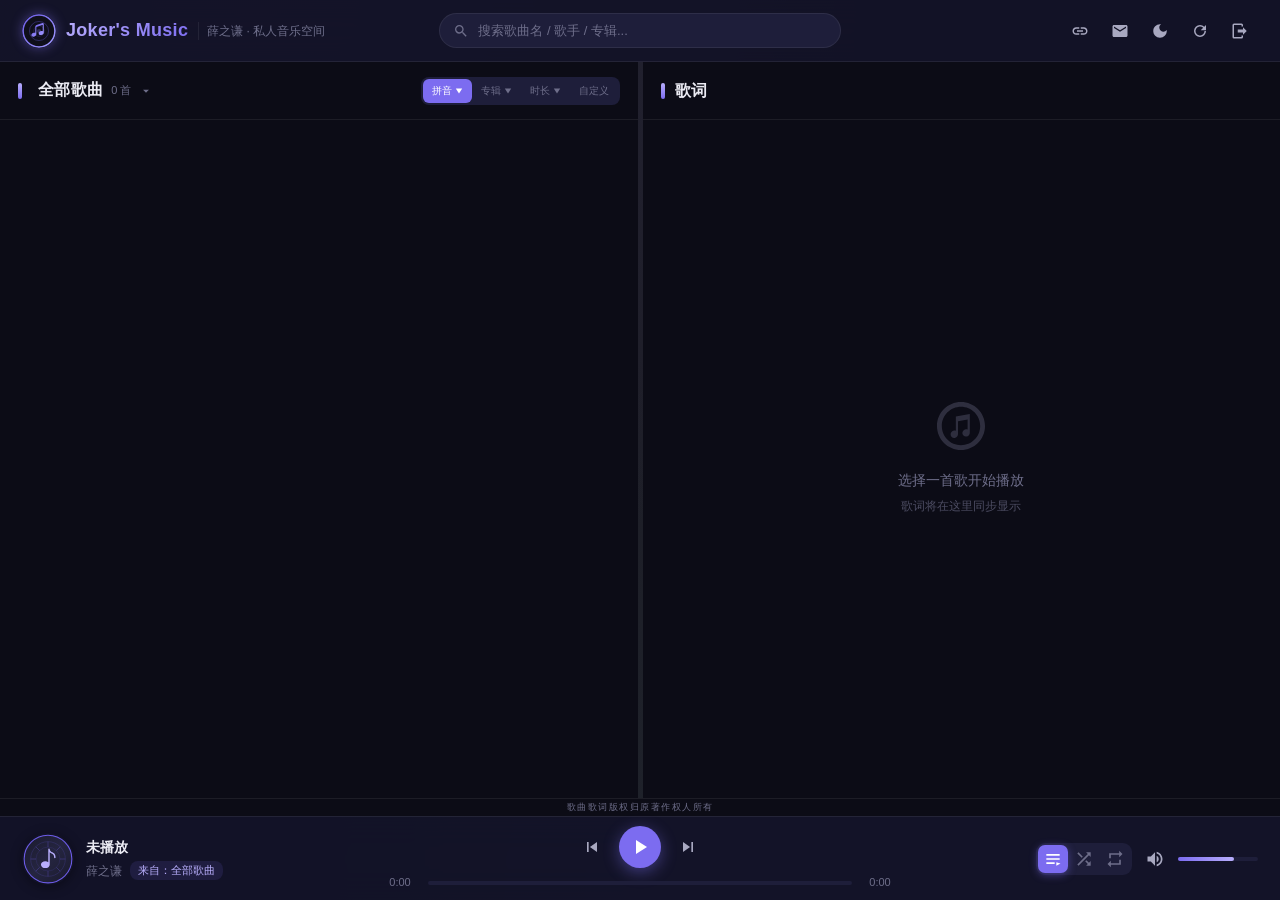
<file: legacy/local-service/static/index.html>
<!DOCTYPE html>
<html lang="zh-CN">

    <head>
        <meta charset="UTF-8">
        <meta name="viewport" content="width=device-width, initial-scale=1.0, maximum-scale=1.0, user-scalable=no, interactive-widget=resizes-visual">
        <title>Joker's Music · 薛之谦私人音乐空间</title>
        <link rel="icon" type="image/svg+xml" href="[data-uri]">
        <link rel="stylesheet" href="/static/css/style.css">
        <!-- PWA -->
        <link rel="manifest" href="/static/manifest.json">
        <meta name="apple-mobile-web-app-capable" content="yes">
        <meta name="apple-mobile-web-app-status-bar-style" content="black-translucent">
        <meta name="apple-mobile-web-app-title" content="Joker Music">
        <meta name="theme-color" content="#7c6cf0">
        <link rel="apple-touch-icon" href="/static/img/icon-192.png">
    </head>

    <body>

        <!-- ========== 顶部栏 ========== -->
        <header class="app-header">
            <div class="header-left">
                <img class="header-logo" src="[data-uri]" alt="logo">
                <h1 class="app-title">Joker's Music</h1>
                <span class="app-subtitle">薛之谦 · 私人音乐空间</span>
            </div>
            <div class="header-center">
                <div class="search-box">
                    <svg class="search-icon" viewBox="0 0 24 24" width="16" height="16">
                        <path fill="currentColor" d="M15.5 14h-.79l-.28-.27A6.471 6.471 0 0016 9.5 6.5 6.5 0 109.5 16c1.61 0 3.09-.59 4.23-1.57l.27.28v.79l5 4.99L20.49 19l-4.99-5zm-6 0C7.01 14 5 11.99 5 9.5S7.01 5 9.5 5 14 7.01 14 9.5 11.99 14 9.5 14z" />
                    </svg>
                    <input type="text" id="searchInput" placeholder="搜索歌曲名 / 歌手 / 专辑...">
                </div>
            </div>
            <div class="header-right">
                <a class="icon-btn" id="homepage" href="https://wangnan.net" target="_blank" rel="noopener" data-tooltip="个人主页">
                    <svg viewBox="0 0 24 24" width="18" height="18">
                        <path fill="currentColor" d="M3.9 12c0-1.71 1.39-3.1 3.1-3.1h4V7H7c-2.76 0-5 2.24-5 5s2.24 5 5 5h4v-1.9H7c-1.71 0-3.1-1.39-3.1-3.1zM8 13h8v-2H8v2zm9-6h-4v1.9h4c1.71 0 3.1 1.39 3.1 3.1s-1.39 3.1-3.1 3.1h-4V17h4c2.76 0 5-2.24 5-5s-2.24-5-5-5z" />
                    </svg>
                </a>
                <a class="icon-btn" id="email" href="mailto:me@wangnan.net" data-tooltip="邮箱">
                    <svg viewBox="0 0 24 24" width="18" height="18">
                        <path fill="currentColor" d="M20 4H4c-1.1 0-1.99.9-1.99 2L2 18c0 1.1.9 2 2 2h16c1.1 0 2-.9 2-2V6c0-1.1-.9-2-2-2zm0 4l-8 5-8-5V6l8 5 8-5v2z" />
                    </svg>
                </a>
                <button class="icon-btn" id="themeToggle" data-tooltip="切换明暗模式">
                    <svg id="themeIconDark" viewBox="0 0 24 24" width="18" height="18">
                        <path fill="currentColor" d="M12 3c-4.97 0-9 4.03-9 9s4.03 9 9 9 9-4.03 9-9c0-.46-.04-.92-.1-1.36a5.389 5.389 0 01-4.4 2.26 5.403 5.403 0 01-3.14-9.8c-.44-.06-.9-.1-1.36-.1z" />
                    </svg>
                    <svg id="themeIconLight" viewBox="0 0 24 24" width="18" height="18" style="display:none">
                        <path fill="currentColor" d="M12 7c-2.76 0-5 2.24-5 5s2.24 5 5 5 5-2.24 5-5-2.24-5-5-5zM2 13h2c.55 0 1-.45 1-1s-.45-1-1-1H2c-.55 0-1 .45-1 1s.45 1 1 1zm18 0h2c.55 0 1-.45 1-1s-.45-1-1-1h-2c-.55 0-1 .45-1 1s.45 1 1 1zM11 2v2c0 .55.45 1 1 1s1-.45 1-1V2c0-.55-.45-1-1-1s-1 .45-1 1zm0 18v2c0 .55.45 1 1 1s1-.45 1-1v-2c0-.55-.45-1-1-1s-1 .45-1 1zM5.99 4.58a.996.996 0 00-1.41 0 .996.996 0 000 1.41l1.06 1.06c.39.39 1.03.39 1.41 0s.39-1.03 0-1.41L5.99 4.58zm12.37 12.37a.996.996 0 00-1.41 0 .996.996 0 000 1.41l1.06 1.06c.39.39 1.03.39 1.41 0a.996.996 0 000-1.41l-1.06-1.06zm1.06-10.96a.996.996 0 000-1.41.996.996 0 00-1.41 0l-1.06 1.06c-.39.39-.39 1.03 0 1.41s1.03.39 1.41 0l1.06-1.06zM7.05 18.36a.996.996 0 000-1.41.996.996 0 00-1.41 0l-1.06 1.06c-.39.39-.39 1.03 0 1.41s1.03.39 1.41 0l1.06-1.06z" />
                    </svg>
                </button>
                <button class="icon-btn" id="reloadBtn" data-tooltip="强制刷新">
                    <svg viewBox="0 0 24 24" width="18" height="18">
                        <path fill="currentColor" d="M17.65 6.35A7.958 7.958 0 0012 4a8 8 0 108 8h-2a6 6 0 11-1.76-4.24L13 11h7V4l-2.35 2.35z" />
                    </svg>
                </button>
                <a href="/logout" class="icon-btn logout-btn" data-tooltip="退出登录">
                    <svg viewBox="0 0 24 24" width="18" height="18">
                        <path fill="currentColor" d="M16 17v-3H9v-4h7V7l5 5-5 5zM14 2H4a2 2 0 00-2 2v16a2 2 0 002 2h10a2 2 0 002-2v-2h-2v2H4V4h10v2h2V4a2 2 0 00-2-2z" />
                    </svg>
                </a>
            </div>
        </header>

        <!-- ========== 主体 ========== -->
        <main class="app-main">
            <div class="main-content">
                <!-- 左侧：歌单 + 歌曲列表 -->
                <section class="panel song-panel" id="songPanel">
                    <div class="panel-header">
                        <div class="panel-title-wrap">
                            <span class="panel-decor"></span>
                            <button class="selector-btn" id="selectorBtn" data-tooltip="切换歌单">
                                <span class="selector-name" id="selectorName">全部歌曲</span>
                                <span class="selector-count" id="selectorCount">0 首</span>
                                <svg class="selector-arrow" viewBox="0 0 24 24" width="14" height="14">
                                    <path fill="currentColor" d="M7 10l5 5 5-5z" />
                                </svg>
                            </button>
                        </div>
                        <div class="sort-group">
                            <button class="sort-btn active" data-field="pinyin" data-tooltip="按拼音排序">
                                <span class="sort-label">拼音</span>
                                <svg class="sort-arrow" viewBox="0 0 10 10" width="8" height="8">
                                    <path d="M5 8 L1 2 L9 2 Z" fill="currentColor" />
                                </svg>
                            </button>
                            <button class="sort-btn" data-field="album" data-tooltip="按专辑拼音排序">
                                <span class="sort-label">专辑</span>
                                <svg class="sort-arrow" viewBox="0 0 10 10" width="8" height="8">
                                    <path d="M5 8 L1 2 L9 2 Z" fill="currentColor" />
                                </svg>
                            </button>
                            <button class="sort-btn" data-field="duration" data-tooltip="按时长排序">
                                <span class="sort-label">时长</span>
                                <svg class="sort-arrow" viewBox="0 0 10 10" width="8" height="8">
                                    <path d="M5 8 L1 2 L9 2 Z" fill="currentColor" />
                                </svg>
                            </button>
                            <button class="sort-btn" data-field="custom" data-tooltip="自定义排序（拖拽歌曲调整顺序，自定义歌单可用）">
                                <span class="sort-label">自定义</span>
                                <svg class="sort-arrow" viewBox="0 0 10 10" width="8" height="8" style="display:none">
                                    <path d="M5 8 L1 2 L9 2 Z" fill="currentColor" />
                                </svg>
                            </button>
                        </div>
                    </div>

                    <!-- 下拉菜单（绝对定位在 header 下方） -->
                    <div class="selector-dropdown" id="selectorDropdown" style="display:none">
                        <div class="dropdown-item active" data-playlist="all">
                            <span class="di-indicator">
                                <svg xmlns="http://www.w3.org/2000/svg" viewBox="0 0 48 48" width="12" height="12">
                                    <path fill="currentColor" d="M 26 2.0039062 C 24.896 2.0039062 24 2.6769063 24 3.5039062 L 24 30.369141 C 24 31.083141 23.714953 31.731078 23.251953 32.205078 C 23.773953 32.318078 24.272328 32.481453 24.736328 32.689453 C 24.988328 32.802453 25.100281 33.097609 24.988281 33.349609 C 24.875281 33.601609 24.580125 33.713563 24.328125 33.601562 C 23.500125 33.229563 22.424141 33.016953 21.369141 33.001953 C 20.925141 33.001953 20.468 33.037375 20 33.109375 C 16.136 33.705375 13 36.605078 13 39.580078 C 13 42.555078 16.136953 44.487578 20.001953 43.892578 C 22.213953 43.552578 24.186703 42.454484 25.470703 41.021484 C 25.640703 40.841484 25.740406 40.700812 25.691406 40.757812 C 27.115406 38.910813 28 36.621047 28 34.998047 L 28 13.998047 C 31 13.998047 35 16.775047 35 19.998047 C 35 24.013047 33.512 26.359047 32 28.998047 L 34 29.998047 C 37.444 25.253047 39 22.106047 39 18.998047 C 39 9.9980469 28.000953 7.9980469 28.001953 3.9980469 L 28 3.5039062 C 28 2.6769063 27.103 2.0039062 26 2.0039062 z M 27.998047 6.4609375 C 28.320047 6.8459375 28.688453 7.1984844 29.064453 7.5214844 C 30.108453 8.4244844 31.613672 9.4310156 32.888672 10.416016 C 35.581672 12.498016 38 14.987047 38 18.998047 C 38 19.318047 37.980359 19.639844 37.943359 19.964844 C 37.566359 16.549844 35.341672 14.313016 32.888672 12.416016 C 31.613672 11.431016 29.349 10.427047 28 9.9980469 L 27.998047 6.4609375 z M 18.402344 34.998047 C 19.313437 35.001492 20 35.494578 20 36.205078 C 20 37.017078 19.104 37.811656 18 37.972656 C 16.896 38.133656 16 37.606922 16 36.794922 C 16 35.982922 16.896 35.188344 18 35.027344 C 18.138 35.007094 18.272188 34.997555 18.402344 34.998047 z M 19 46.998047 C 17.073 46.998047 12 47.218047 12 47.498047 C 12 47.777047 17.073 47.998047 19 47.998047 C 23.679 47.998047 36 47.777047 36 47.498047 C 36 47.218047 23.679 46.998047 19 46.998047 z" />
                                </svg>
                            </span>
                            <span class="di-name">全部歌曲</span>
                            <span class="di-count" id="diAllCount">0 首</span>
                            <span class="di-badge">默认</span>
                        </div>
                        <div class="dropdown-divider" id="dropdownDivider"></div>
                        <div class="dropdown-list" id="dropdownList"></div>
                        <div class="dropdown-create" id="dropdownCreate">
                            <svg viewBox="0 0 24 24" width="14" height="14">
                                <path fill="currentColor" d="M19 13h-6v6h-2v-6H5v-2h6V5h2v6h6v2z" />
                            </svg>
                            <span>新建歌单</span>
                        </div>
                        <div class="dropdown-create-input" id="dropdownCreateInput" style="display:none">
                            <input type="text" id="newPlaylistInput" placeholder="歌单名称">
                            <button class="primary-btn small" id="confirmCreateBtn">创建</button>
                        </div>
                    </div>

                    <!-- 歌曲列表 -->
                    <div class="song-list" id="songList"></div>
                </section>

                <!-- 可拖拽分隔条 -->
                <div class="resizer" id="resizer"></div>

                <!-- 右侧：歌词 -->
                <section class="panel lyric-panel" id="lyricPanel">
                    <div class="panel-header">
                        <div class="panel-title-wrap">
                            <span class="panel-decor"></span>
                            <h2>歌词</h2>
                        </div>
                    </div>
                    <div class="lyric-container" id="lyricContainer">
                        <div class="lyric-placeholder" id="lyricPlaceholder">
                            <svg viewBox="0 0 478.165 478.165" width="48" height="48" xmlns="http://www.w3.org/2000/svg">
                                <path fill="currentColor" d="M239.082,0C107.009,0,0,107.009,0,239.082c0,132.093,107.009,239.082,239.082,239.082
                                    c132.113,0,239.082-106.989,239.082-239.082C478.165,107.009,371.195,0,239.082,0z M239.082,430.428
                                    c-105.555,0-191.246-85.771-191.246-191.346c0-105.595,85.671-191.246,191.246-191.246c105.595,0,191.346,85.651,191.346,191.246
                                    C430.428,344.657,344.677,430.428,239.082,430.428z M326.746,303.117c1.474,20.442-13.847,38.851-34.288,41.501
                                    c-20.262,2.391-38.094-11.994-39.688-32.216c-1.514-20.442,13.847-38.851,34.288-41.501c6.296-0.837,12.612,0.1,17.971,2.331
                                    v-99.817l-95.593,17.792v124.821h-0.219c0.02,0.239,0.199,0.578,0.199,1.016c1.574,20.262-13.747,38.791-34.109,41.282
                                    c-20.461,2.61-38.114-11.835-39.688-32.216c-1.594-20.282,13.727-38.851,34.089-41.282c6.495-0.857,12.612,0.08,18.071,2.331
                                    V143.35v-0.04l138.728-23.709l0.239-0.06l0,0h0.06l-0.06,0.657V302.16h-0.299C326.527,302.539,326.706,302.698,326.746,303.117z" />
                            </svg>
                            <p>选择一首歌开始播放</p>
                            <p class="sub">歌词将在这里同步显示</p>
                        </div>
                        <div class="lyric-scroll" id="lyricScroll"></div>
                    </div>
                </section>
            </div>

            <!-- 版权信息（横跨两栏） -->
            <div class="copyright-bar">
                歌曲歌词版权归原著作权人所有
            </div>
        </main>

        <!-- ========== 底部播放器 ========== -->
        <footer class="player-bar">
            <div class="player-info">
                <div class="player-cover" id="playerCover" data-tooltip="点击查看歌词">
                    <img src="[data-uri]" alt="vinyl">
                </div>
                <div class="player-meta">
                    <div class="player-title" id="playerTitle">未播放</div>
                    <div class="player-sub">
                        <span id="playerArtist">薛之谦</span>
                        <span class="player-playlist-tag" id="playerPlaylistTag" data-tooltip="点击切换到此歌单">来自：全部歌曲</span>
                    </div>
                </div>
            </div>

            <div class="player-center">
                <div class="player-controls">
                    <button class="ctrl-btn" id="prevBtn" data-tooltip="上一首">
                        <svg viewBox="0 0 24 24" width="20" height="20">
                            <path fill="currentColor" d="M6 6h2v12H6zm3.5 6l8.5 6V6z" />
                        </svg>
                    </button>
                    <button class="ctrl-btn play-btn" id="playBtn" data-tooltip="播放 / 暂停">
                        <svg id="playIcon" viewBox="0 0 24 24" width="24" height="24">
                            <path fill="currentColor" d="M8 5v14l11-7z" />
                        </svg>
                        <svg id="pauseIcon" viewBox="0 0 24 24" width="24" height="24" style="display:none">
                            <path fill="currentColor" d="M6 19h4V5H6v14zm8-14v14h4V5h-4z" />
                        </svg>
                    </button>
                    <button class="ctrl-btn" id="nextBtn" data-tooltip="下一首">
                        <svg viewBox="0 0 24 24" width="20" height="20">
                            <path fill="currentColor" d="M6 18l8.5-6L6 6v12zM16 6v12h2V6h-2z" />
                        </svg>
                    </button>
                </div>
                <div class="progress-wrap">
                    <span class="time-label" id="currentTime">0:00</span>
                    <div class="progress-bar" id="progressBar">
                        <div class="progress-fill" id="progressFill">
                            <div class="progress-thumb" id="progressThumb"></div>
                        </div>
                    </div>
                    <span class="time-label" id="totalTime">0:00</span>
                </div>
            </div>

            <div class="player-right">
                <div class="mode-switch">
                    <button class="mode-btn active" data-mode="sequence" data-tooltip="顺序播放">
                        <svg viewBox="0 0 24 24" width="20" height="20">
                            <path fill="currentColor" d="M4 6h16v2H4V6zm0 5h16v2H4v-2zm0 5h10v2H4v-2zm12 0v4l5-2.5L16 16z" />
                        </svg>
                    </button>
                    <button class="mode-btn" data-mode="shuffle" data-tooltip="随机播放">
                        <svg viewBox="0 0 24 24" width="20" height="20">
                            <path fill="currentColor" d="M10.59 9.17L5.41 4 4 5.41l5.17 5.17 1.42-1.41zM14.5 4l2.04 2.04L4 18.59 5.41 20 17.96 7.46 20 9.5V4h-5.5zm.33 9.41l-1.41 1.41 3.13 3.13L14.5 20H20v-5.5l-2.04 2.04-3.13-3.13z" />
                        </svg>
                    </button>
                    <button class="mode-btn" data-mode="repeat" data-tooltip="单曲循环">
                        <svg viewBox="0 0 24 24" width="20" height="20">
                            <path fill="currentColor" d="M7 7h10v3l4-4-4-4v3H5v6h2V7zm10 10H7v-3l-4 4 4 4v-3h12v-6h-2v4z" />
                        </svg>
                    </button>
                </div>
                <button class="ctrl-btn" id="muteBtn" data-tooltip="静音 / 取消静音">
                    <svg id="volumeIcon" viewBox="0 0 24 24" width="20" height="20">
                        <path fill="currentColor" d="M3 9v6h4l5 5V4L7 9H3zm13.5 3A4.5 4.5 0 0014 7.97v8.05c1.48-.73 2.5-2.25 2.5-4.02zM14 3.23v2.06c2.89.86 5 3.54 5 6.71s-2.11 5.85-5 6.71v2.06c4.01-.91 7-4.49 7-8.77s-2.99-7.86-7-8.77z" />
                    </svg>
                </button>
                <div class="volume-bar" id="volumeBar" data-tooltip="拖拽调节音量">
                    <div class="volume-fill" id="volumeFill"></div>
                </div>
            </div>
            <div class="volume-popup" id="volumePopup">
                <div class="volume-popup-bar" id="volumePopupBar">
                    <div class="volume-popup-fill" id="volumePopupFill"></div>
                </div>
            </div>
        </footer>

        <!-- ========== 手机端全屏歌词页 ========== -->
        <div class="fullscreen-lyric" id="fullscreenLyric">
            <div class="fl-header">
                <button class="fl-close" id="flClose" data-tooltip="收起歌词">
                    <svg viewBox="0 0 24 24" width="22" height="22">
                        <path fill="currentColor" d="M7.41 8.59L12 13.17l4.59-4.58L18 10l-6 6-6-6 1.41-1.41z" />
                    </svg>
                </button>
                <div class="fl-song-info">
                    <div class="fl-title" id="flTitle">未播放</div>
                    <div class="fl-artist" id="flArtist">薛之谦</div>
                </div>
                <div style="width:36px"></div>
            </div>
            <div class="fl-lyric-scroll" id="flLyricScroll"></div>
        </div>

        <audio id="audioPlayer" preload="auto"></audio>
<!--        <audio id="audioPlayer" preload="metadata"></audio>-->

        <!-- 添加到歌单模态框 -->
        <div class="modal-overlay" id="addToPlaylistModal" style="display:none">
            <div class="modal">
                <div class="modal-header">
                    <h3>添加到歌单</h3>
                    <button class="modal-close" id="closeModalBtn">&times;</button>
                </div>
                <div class="modal-body" id="modalPlaylistList"></div>
            </div>
        </div>

        <div class="toast" id="toast"></div>
        <script src="/static/js/app.js"></script>
        <!-- 注册 Service Worker（PWA 后台播放支持） -->
        <script>
            if ('serviceWorker' in navigator) {
                window.addEventListener('load', () => {
                    navigator.serviceWorker.register('/sw.js').then((reg) => {
                        console.log('Service Worker 注册成功，scope:', reg.scope);
                    }).catch((err) => {
                        console.log('Service Worker 注册失败:', err);
                    });
                });
            }
        </script>
    </body>

</html>
</file>
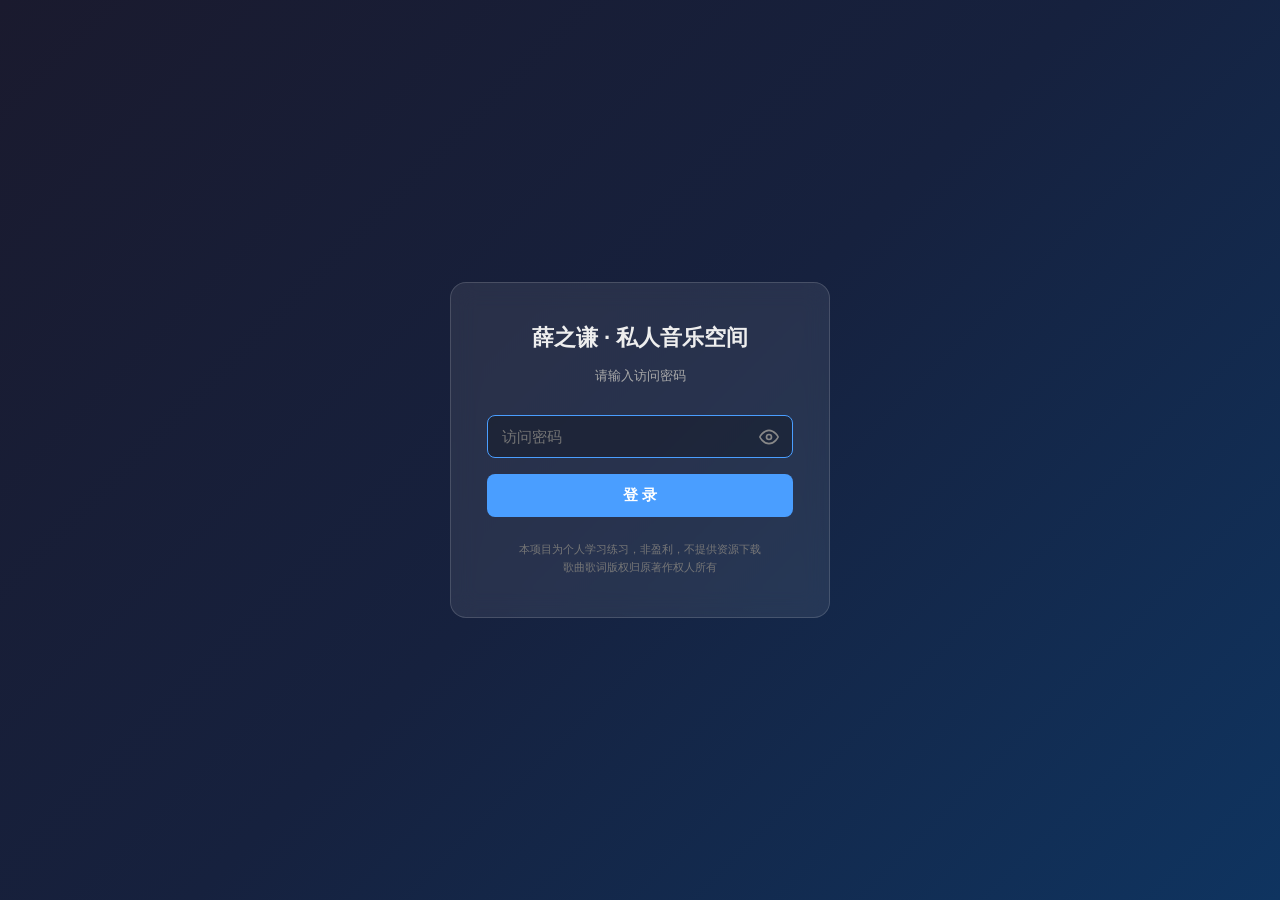
<file: static/login.html>
<!DOCTYPE html>
<html lang="zh-CN">

    <head>
        <meta charset="UTF-8">
        <meta name="viewport" content="width=device-width, initial-scale=1.0">
        <link rel="icon" type="image/svg+xml" href="[data-uri]">
        <meta name="application-version" content="1.1.4">
		<title>登录 - 薛之谦 · 私人音乐空间</title>
        <style>
            * {
                margin: 0;
                padding: 0;
                box-sizing: border-box;
            }

            body {
                font-family: -apple-system, BlinkMacSystemFont, "Segoe UI", "PingFang SC", "Microsoft YaHei", sans-serif;
                background: linear-gradient(135deg, #1a1a2e 0%, #16213e 50%, #0f3460 100%);
                min-height: 100vh;
                display: flex;
                align-items: center;
                justify-content: center;
                color: #eee;
            }

            .login-box {
                background: rgba(255, 255, 255, 0.08);
                backdrop-filter: blur(12px);
                border: 1px solid rgba(255, 255, 255, 0.15);
                border-radius: 16px;
                padding: 40px 36px;
                width: 90%;
                max-width: 380px;
                text-align: center;
            }

            .login-box h1 {
                font-size: 22px;
                margin-bottom: 6px;
                font-weight: 600;
            }

            .login-box .subtitle {
                font-size: 13px;
                color: #aaa;
                margin-bottom: 14px;
                margin-top: 14px;
            }

            .login-box input[type="password"] {
                width: 100%;
                padding: 12px 44px 12px 14px;
                border-radius: 8px;
                border: 1px solid rgba(255, 255, 255, 0.2);
                background: rgba(0, 0, 0, 0.25);
                color: #fff;
                font-size: 15px;
                outline: none;
                margin-bottom: 16px;
                margin-top: 16px;
            }

            .login-box input[type="text"] {
                width: 100%;
                padding: 12px 44px 12px 14px;
                border-radius: 8px;
                border: 1px solid rgba(255, 255, 255, 0.2);
                background: rgba(0, 0, 0, 0.25);
                color: #fff;
                font-size: 15px;
                outline: none;
                margin-bottom: 16px;
                margin-top: 16px;
            }

            .login-box input[type="password"]:focus {
                border-color: #4a9eff;
            }

            .login-box input[type="text"]:focus {
                border-color: #4a9eff;
            }

            .login-box input:-webkit-autofill,
            .login-box input:-webkit-autofill:hover,
            .login-box input:-webkit-autofill:focus {
                -webkit-text-fill-color: #fff;
                background-color: transparent !important;   /* 新增：清掉浏览器白色底 */
                caret-color: #fff;
                transition: background-color 5000s ease-in-out 0s;
            }

            /* 隐藏浏览器原生的密码显示图标，统一用自定义按钮 */
            .login-box input[type="password"]::-ms-reveal,
            .login-box input[type="password"]::-ms-clear {
                display: none !important;
            }

            .password-wrap {
                position: relative;
            }

            .login-box .toggle-pwd {
                position: absolute;
                right: 10px;
                top: 50%;
                transform: translateY(-50%);
                background: none;
                border: none;
                color: #888;
                cursor: pointer;
                padding: 4px;
                display: flex;
                align-items: center;
                justify-content: center;
                width: auto;
                margin-bottom: 0;
                border-radius: 4px;
            }

            .login-box .toggle-pwd:hover {
                color: #fff;
                background: rgba(255, 255, 255, 0.1);
            }

            .login-box button {
                width: 100%;
                padding: 12px;
                border: none;
                border-radius: 8px;
                background: #4a9eff;
                color: #fff;
                font-size: 15px;
                font-weight: 600;
                cursor: pointer;
                transition: background 0.2s;
            }

            .login-box button:hover {
                background: #3a8eef;
            }

            .login-error {
                color: #ff6b6b;
                font-size: 13px;
            }

            .footer-note {
                margin-top: 24px;
                font-size: 11px;
                color: #777;
                line-height: 1.6;
            }

            @media (max-width: 640px) {
                .login-box .toggle-pwd:hover {
                    color: #888;
                    background: transparent;
                }

                .login-box .toggle-pwd:active {
                    color: #fff;
                    background: rgba(255, 255, 255, 0.1);
                }
            }
        </style>
    </head>

    <body>
        <div class="login-box">
            <h1>薛之谦 · 私人音乐空间</h1>
            <p class="subtitle">请输入访问密码</p>
            <form method="POST">
                <!--ERROR_HTML-->
                <div class="password-wrap">
                    <input type="password" name="password" id="passwordInput" placeholder="访问密码" autofocus required>
                    <button type="button" class="toggle-pwd" id="togglePwd" aria-label="显示密码">
                        <svg id="eyeOpen" viewBox="0 0 24 24" width="20" height="20" fill="none" stroke="currentColor" stroke-width="2" stroke-linecap="round" stroke-linejoin="round">
                            <path d="M1 12s4-8 11-8 11 8 11 8-4 8-11 8-11-8-11-8z" />
                            <circle cx="12" cy="12" r="3" />
                        </svg>
                        <svg id="eyeClosed" viewBox="0 0 24 24" width="20" height="20" fill="none" stroke="currentColor" stroke-width="2" stroke-linecap="round" stroke-linejoin="round" style="display:none">
                            <path d="M17.94 17.94A10.07 10.07 0 0 1 12 20c-7 0-11-8-11-8a18.45 18.45 0 0 1 5.06-5.94M9.9 4.24A9.12 9.12 0 0 1 12 4c7 0 11 8 11 8a18.5 18.5 0 0 1-2.16 3.19m-6.72-1.07a3 3 0 1 1-4.24-4.24" />
                            <line x1="1" y1="1" x2="23" y2="23" />
                        </svg>
                    </button>
                </div>
                <button type="submit">登 录</button>
            </form>
            <p class="footer-note">
                本项目为个人学习练习，非盈利，不提供资源下载<br>
                歌曲歌词版权归原著作权人所有
            </p>
        </div>
        <script>
            if ('serviceWorker' in navigator) {
                navigator.serviceWorker.getRegistrations()
                    .then((registrations) => Promise.all(registrations.map((registration) => registration.unregister())))
                    .catch(() => {});
            }
            if ('caches' in window) {
                caches.keys()
                    .then((keys) => Promise.all(keys.filter((key) => key.startsWith('JokerMusic')).map((key) => caches.delete(key))))
                    .catch(() => {});
            }
            
            const pwdInput = document.getElementById('passwordInput');
            const toggleBtn = document.getElementById('togglePwd');
            const eyeOpen = document.getElementById('eyeOpen');
            const eyeClosed = document.getElementById('eyeClosed');
            toggleBtn.addEventListener('click', () => {
                const isPwd = pwdInput.type === 'password';
                pwdInput.type = isPwd ? 'text' : 'password';
                eyeOpen.style.display = isPwd ? 'none' : 'block';
                eyeClosed.style.display = isPwd ? 'block' : 'none';
                toggleBtn.setAttribute('aria-label', isPwd ? '隐藏密码' : '显示密码');
                pwdInput.focus();
            });
        </script>
    </body>

</html>
</file>
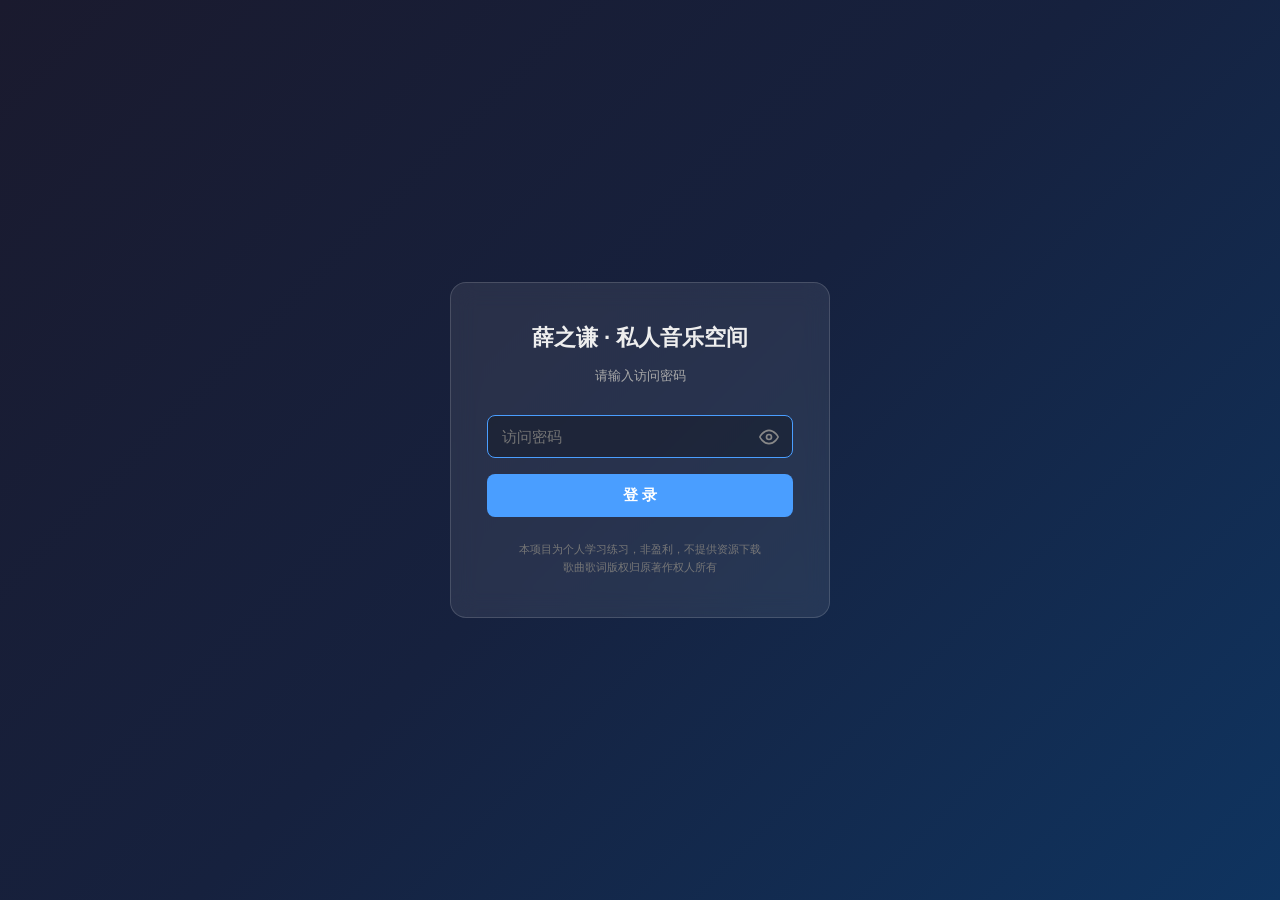
<file: legacy/local-service/static/login.html>
<!DOCTYPE html>
<html lang="zh-CN">

    <head>
        <meta charset="UTF-8">
        <meta name="viewport" content="width=device-width, initial-scale=1.0">
        <link rel="icon" type="image/svg+xml" href="[data-uri]">
        <title>登录 - 薛之谦 · 私人音乐空间</title>
        <style>
            * {
                margin: 0;
                padding: 0;
                box-sizing: border-box;
            }

            body {
                font-family: -apple-system, BlinkMacSystemFont, "Segoe UI", "PingFang SC", "Microsoft YaHei", sans-serif;
                background: linear-gradient(135deg, #1a1a2e 0%, #16213e 50%, #0f3460 100%);
                min-height: 100vh;
                display: flex;
                align-items: center;
                justify-content: center;
                color: #eee;
            }

            .login-box {
                background: rgba(255, 255, 255, 0.08);
                backdrop-filter: blur(12px);
                border: 1px solid rgba(255, 255, 255, 0.15);
                border-radius: 16px;
                padding: 40px 36px;
                width: 90%;
                max-width: 380px;
                text-align: center;
            }

            .login-box h1 {
                font-size: 22px;
                margin-bottom: 6px;
                font-weight: 600;
            }

            .login-box .subtitle {
                font-size: 13px;
                color: #aaa;
                margin-bottom: 14px;
                margin-top: 14px;
            }

            .login-box input[type="password"] {
                width: 100%;
                padding: 12px 44px 12px 14px;
                border-radius: 8px;
                border: 1px solid rgba(255, 255, 255, 0.2);
                background: rgba(0, 0, 0, 0.25);
                color: #fff;
                font-size: 15px;
                outline: none;
                margin-bottom: 16px;
                margin-top: 16px;
            }

            .login-box input[type="text"] {
                width: 100%;
                padding: 12px 44px 12px 14px;
                border-radius: 8px;
                border: 1px solid rgba(255, 255, 255, 0.2);
                background: rgba(0, 0, 0, 0.25);
                color: #fff;
                font-size: 15px;
                outline: none;
                margin-bottom: 16px;
                margin-top: 16px;
            }

            .login-box input[type="password"]:focus {
                border-color: #4a9eff;
            }

            .login-box input[type="text"]:focus {
                border-color: #4a9eff;
            }

            .login-box input:-webkit-autofill,
            .login-box input:-webkit-autofill:hover,
            .login-box input:-webkit-autofill:focus {
                -webkit-text-fill-color: #fff;
                background-color: transparent !important;   /* 新增：清掉浏览器白色底 */
                caret-color: #fff;
                transition: background-color 5000s ease-in-out 0s;
            }

            /* 隐藏浏览器原生的密码显示图标，统一用自定义按钮 */
            .login-box input[type="password"]::-ms-reveal,
            .login-box input[type="password"]::-ms-clear {
                display: none !important;
            }

            .password-wrap {
                position: relative;
            }

            .login-box .toggle-pwd {
                position: absolute;
                right: 10px;
                top: 50%;
                transform: translateY(-50%);
                background: none;
                border: none;
                color: #888;
                cursor: pointer;
                padding: 4px;
                display: flex;
                align-items: center;
                justify-content: center;
                width: auto;
                margin-bottom: 0;
                border-radius: 4px;
            }

            .login-box .toggle-pwd:hover {
                color: #fff;
                background: rgba(255, 255, 255, 0.1);
            }

            .login-box button {
                width: 100%;
                padding: 12px;
                border: none;
                border-radius: 8px;
                background: #4a9eff;
                color: #fff;
                font-size: 15px;
                font-weight: 600;
                cursor: pointer;
                transition: background 0.2s;
            }

            .login-box button:hover {
                background: #3a8eef;
            }

            .login-error {
                color: #ff6b6b;
                font-size: 13px;
            }

            .footer-note {
                margin-top: 24px;
                font-size: 11px;
                color: #777;
                line-height: 1.6;
            }

            @media (max-width: 640px) {
                .login-box .toggle-pwd:hover {
                    color: #888;
                    background: transparent;
                }

                .login-box .toggle-pwd:active {
                    color: #fff;
                    background: rgba(255, 255, 255, 0.1);
                }
            }
        </style>
    </head>

    <body>
        <div class="login-box">
            <h1>薛之谦 · 私人音乐空间</h1>
            <p class="subtitle">请输入访问密码</p>
            <form method="POST">
                <!--ERROR_HTML-->
                <div class="password-wrap">
                    <input type="password" name="password" id="passwordInput" placeholder="访问密码" autofocus required>
                    <button type="button" class="toggle-pwd" id="togglePwd" aria-label="显示密码">
                        <svg id="eyeOpen" viewBox="0 0 24 24" width="20" height="20" fill="none" stroke="currentColor" stroke-width="2" stroke-linecap="round" stroke-linejoin="round">
                            <path d="M1 12s4-8 11-8 11 8 11 8-4 8-11 8-11-8-11-8z" />
                            <circle cx="12" cy="12" r="3" />
                        </svg>
                        <svg id="eyeClosed" viewBox="0 0 24 24" width="20" height="20" fill="none" stroke="currentColor" stroke-width="2" stroke-linecap="round" stroke-linejoin="round" style="display:none">
                            <path d="M17.94 17.94A10.07 10.07 0 0 1 12 20c-7 0-11-8-11-8a18.45 18.45 0 0 1 5.06-5.94M9.9 4.24A9.12 9.12 0 0 1 12 4c7 0 11 8 11 8a18.5 18.5 0 0 1-2.16 3.19m-6.72-1.07a3 3 0 1 1-4.24-4.24" />
                            <line x1="1" y1="1" x2="23" y2="23" />
                        </svg>
                    </button>
                </div>
                <button type="submit">登 录</button>
            </form>
            <p class="footer-note">
                本项目为个人学习练习，非盈利，不提供资源下载<br>
                歌曲歌词版权归原著作权人所有
            </p>
        </div>
        <script>
            const pwdInput = document.getElementById('passwordInput');
            const toggleBtn = document.getElementById('togglePwd');
            const eyeOpen = document.getElementById('eyeOpen');
            const eyeClosed = document.getElementById('eyeClosed');
            toggleBtn.addEventListener('click', () => {
                const isPwd = pwdInput.type === 'password';
                pwdInput.type = isPwd ? 'text' : 'password';
                eyeOpen.style.display = isPwd ? 'none' : 'block';
                eyeClosed.style.display = isPwd ? 'block' : 'none';
                toggleBtn.setAttribute('aria-label', isPwd ? '隐藏密码' : '显示密码');
                pwdInput.focus();
            });
        </script>
    </body>

</html>
</file>
<file: static/css/style.css>
* {
    margin: 0;
    padding: 0;
    box-sizing: border-box;
    -webkit-tap-highlight-color: transparent;
}

:root {
    --bg-primary: #0c0c16;
    --bg-secondary: #14142a;
    --bg-tertiary: #1e1e3a;
    --bg-hover: #282848;
    --text-primary: #ececf4;
    --text-secondary: #a8a8c0;
    --text-muted: #6e6e8a;
    --accent: #7c6cf0;
    --accent-light: #b8aefc;
    --accent-glow: rgba(124, 108, 240, 0.45);
    --danger: #ff6b81;
    --border: rgba(255, 255, 255, 0.07);
    --shadow: 0 8px 32px rgba(0, 0, 0, 0.5);
    --popup-bg: #1a1a30;
    --radius: 12px;
    --header-height: 62px;
    --player-height: 84px;
}

body.light-theme {
    --bg-primary: #f2f2f7;
    --bg-secondary: #ffffff;
    --bg-tertiary: #e8e8f0;
    --bg-hover: #dddde8;
    --text-primary: #1a1a2e;
    --text-secondary: #555570;
    --text-muted: #9999aa;
    --accent: #6c5ce7;
    --accent-light: #8b7cf0;
    --accent-glow: rgba(108, 92, 231, 0.3);
    --border: rgba(0, 0, 0, 0.08);
    --shadow: 0 4px 24px rgba(0, 0, 0, 0.12);
    --popup-bg: #ffffff;
}

html,
body {
    height: 100%;
    overflow: hidden;
}

html {
    background: var(--bg-primary);
}

body {
    font-family: -apple-system, BlinkMacSystemFont, "Segoe UI", "PingFang SC", "Hiragino Sans GB", "Microsoft YaHei", sans-serif;
    background: var(--bg-primary);
    background-image: radial-gradient(ellipse at 20% 0%, rgba(124, 108, 240, 0.08) 0%, transparent 50%),
        radial-gradient(ellipse at 80% 100%, rgba(78, 205, 196, 0.05) 0%, transparent 50%);
    color: var(--text-primary);
    font-size: 14px;
    line-height: 1.5;
    user-select: none;
    transition: background 0.3s, color 0.3s;
}

::-webkit-scrollbar {
    width: 5px;
    height: 5px;
}

::-webkit-scrollbar-track {
    background: transparent;
}

::-webkit-scrollbar-thumb {
    background: var(--bg-tertiary);
    border-radius: 3px;
}

::-webkit-scrollbar-thumb:hover {
    background: var(--accent);
}

/* ============================================================
   Tooltip —— 默认向下，player-bar 内向上
   ============================================================ */
[data-tooltip] {
    position: relative;
}

[data-tooltip]::after {
    content: attr(data-tooltip);
    position: absolute;
    top: calc(100% + 8px);
    left: 50%;
    transform: translateX(-50%) translateY(-4px);
    background: rgba(10, 10, 20, 0.95);
    color: #fff;
    padding: 6px 10px;
    border-radius: 6px;
    font-size: 12px;
    white-space: nowrap;
    pointer-events: none;
    opacity: 0;
    visibility: hidden;
    transition: all 0.18s ease;
    z-index: 9999;
    max-width: 280px;
    overflow: hidden;
    text-overflow: ellipsis;
    border: 1px solid var(--border);
    box-shadow: 0 4px 16px rgba(0, 0, 0, 0.4);
}

[data-tooltip]:hover::after {
    opacity: 1;
    visibility: visible;
    transform: translateX(-50%) translateY(0);
}

.player-bar [data-tooltip]::after {
    top: auto;
    bottom: calc(100% + 8px);
    transform: translateX(-50%) translateY(4px);
}

.player-bar [data-tooltip]:hover::after {
    transform: translateX(-50%) translateY(0);
}

/* 下拉菜单内 tooltip 由 JS 渲染到 body（.dropdown-list 需纵向滚动，纯 CSS 无法放开横向裁剪） */
.selector-dropdown [data-tooltip]::after {
    display: none !important;
}

.js-tooltip {
    position: fixed;
    z-index: 99999;
    background: rgba(10, 10, 20, 0.95);
    color: #fff;
    padding: 6px 10px;
    border-radius: 6px;
    font-size: 12px;
    white-space: nowrap;
    pointer-events: none;
    border: 1px solid var(--border);
    box-shadow: 0 4px 16px rgba(0, 0, 0, 0.4);
    max-width: 280px;
    overflow: hidden;
    text-overflow: ellipsis;
}

/* ============================================================
   顶部栏 —— grid 三列居中
   ============================================================ */
.app-header {
    height: var(--header-height);
    display: grid;
    grid-template-columns: 1fr 1fr 1fr;
    align-items: center;
    padding: 0 22px;
    background: rgba(20, 20, 42, 0.85);
    backdrop-filter: blur(16px);
    -webkit-backdrop-filter: blur(16px);
    border-bottom: 1px solid var(--border);
    position: relative;
    z-index: 100;
    gap: 16px;
    transition: background 0.3s;
}

body.light-theme .app-header {
    background: rgba(255, 255, 255, 0.9);
}

.header-left {
    display: flex;
    align-items: center;
    gap: 10px;
    justify-self: start;
    min-width: 0;
}

.header-logo {
    width: 34px;
    height: 34px;
    border-radius: 50%;
    flex-shrink: 0;
    box-shadow: 0 0 12px var(--accent-glow);
}

.app-title {
    font-size: 18px;
    font-weight: 700;
    letter-spacing: 0.3px;
    background: linear-gradient(135deg, var(--accent-light) 0%, var(--accent) 100%);
    -webkit-background-clip: text;
    -webkit-text-fill-color: transparent;
    background-clip: text;
    white-space: nowrap;
}

.app-subtitle {
    font-size: 12px;
    color: var(--text-muted);
    padding-left: 8px;
    border-left: 1px solid var(--border);
    white-space: nowrap;
}

.header-center {
    justify-self: center;
    width: 100%;
    max-width: 440px;
}

.search-box {
    position: relative;
    display: flex;
    align-items: center;
}

.search-icon {
    position: absolute;
    left: 14px;
    color: var(--text-muted);
    pointer-events: none;
}

.search-box input {
    width: 100%;
    padding: 9px 16px 9px 38px;
    border-radius: 20px;
    border: 1px solid var(--border);
    background: var(--bg-tertiary);
    color: var(--text-primary);
    font-size: 13px;
    outline: none;
    transition: all 0.2s;
}

.search-box input:focus {
    border-color: var(--accent);
    box-shadow: 0 0 0 3px rgba(124, 108, 240, 0.15);
}

.search-box input::placeholder {
    color: var(--text-muted);
}

.header-right {
    display: flex;
    align-items: center;
    gap: 4px;
    justify-self: end;
}

.icon-btn {
    width: 36px;
    height: 36px;
    display: flex;
    align-items: center;
    justify-content: center;
    border-radius: 9px;
    border: none;
    background: transparent;
    color: var(--text-secondary);
    cursor: pointer;
    transition: all 0.18s;
    text-decoration: none;
}

.icon-btn:hover {
    background: var(--bg-hover);
    color: var(--accent-light);
}

.icon-btn:active {
    transform: scale(0.92);
}

.logout-btn:hover {
    color: var(--danger);
}

/* ============================================================
   主体 —— main-content + copyright-bar
   ============================================================ */
.app-main {
    height: calc(100vh - var(--header-height) - var(--player-height));
    display: flex;
    flex-direction: column;
    overflow: hidden;
}

.main-content {
    flex: 1;
    display: flex;
    overflow: hidden;
    min-height: 0;
}

.panel {
    background: var(--bg-primary);
    display: flex;
    flex-direction: column;
    overflow: hidden;
    position: relative;
    transition: background 0.3s;
}

.song-panel {
    flex: 0 0 calc(50% - 2.5px);
    min-width: 260px;
    overflow: visible;
}

.lyric-panel {
    flex: 1 1 auto;
    min-width: 0;
}

/* 可拖拽分隔条 —— 无提示块，仅 hover 高亮，接近居中时发光 */
.resizer {
    width: 5px;
    cursor: col-resize;
    background: var(--border);
    position: relative;
    flex-shrink: 0;
    transition: background 0.2s;
    z-index: 10;
}

.resizer:hover,
.resizer.active {
    background: var(--accent);
}

.resizer.near-center {
    background: var(--accent);
    box-shadow: 0 0 12px var(--accent-glow), 0 0 4px var(--accent);
}

.panel-header {
    display: flex;
    align-items: center;
    justify-content: space-between;
    padding: 12px 18px;
    border-bottom: 1px solid var(--border);
    flex-shrink: 0;
    height: 58px;
    gap: 10px;
}

.panel-title-wrap {
    display: flex;
    align-items: center;
    gap: 10px;
}

.panel-decor {
    width: 4px;
    height: 16px;
    border-radius: 2px;
    background: linear-gradient(180deg, var(--accent-light), var(--accent));
    flex-shrink: 0;
}

.panel-header h2 {
    font-size: 16px;
    font-weight: 600;
    letter-spacing: 0.3px;
}

/* ============================================================
   歌单选择器（集成在 panel-header 内）
   ============================================================ */
.selector-btn {
    display: flex;
    align-items: center;
    gap: 8px;
    padding: 2px 6px;
    border: none;
    border-radius: 8px;
    background: transparent;
    color: var(--text-primary);
    cursor: pointer;
    transition: all 0.18s;
    text-align: left;
    max-width: 200px;
}

.selector-btn:hover {
    background: var(--bg-hover);
}

.selector-name {
    font-size: 16px;
    font-weight: 600;
    white-space: nowrap;
    overflow: hidden;
    text-overflow: ellipsis;
    letter-spacing: 0.3px;
}

.selector-count {
    font-size: 11px;
    color: var(--text-muted);
    flex-shrink: 0;
}

.selector-arrow {
    color: var(--text-muted);
    flex-shrink: 0;
    transition: transform 0.2s;
}

.selector-btn.open .selector-arrow {
    transform: rotate(180deg);
}

/* 下拉菜单（绝对定位在 song-panel 内，header 下方） */
.selector-dropdown {
    position: absolute;
    top: 46px;
    left: 8px;
    right: 8px;
    background: var(--popup-bg);
    border: 1px solid var(--border);
    border-radius: 12px;
    box-shadow: var(--shadow);
    z-index: 200;
    overflow: hidden;
    max-height: 360px;
    display: flex;
    flex-direction: column;
}

.dropdown-item {
    display: flex;
    align-items: center;
    gap: 8px;
    padding: 10px 14px;
    cursor: pointer;
    transition: background 0.15s;
    overflow: hidden;
}

.dropdown-item:hover {
    background: var(--bg-hover);
}

.dropdown-item.active {
    background: rgba(124, 108, 240, 0.12);
}

.dropdown-item.active .di-name {
    color: var(--accent-light);
}

.di-indicator {
    width: 14px;
    display: flex;
    align-items: center;
    justify-content: center;
    flex-shrink: 0;
    color: var(--accent-light);
}

.dropdown-item:not(.active) .di-indicator {
    visibility: hidden;
}

.di-name {
    flex: 1;
    font-size: 13px;
    min-width: 0;
    white-space: nowrap;
    overflow: hidden;
    text-overflow: ellipsis;
}

.di-count {
    font-size: 11px;
    color: var(--text-muted);
    flex-shrink: 0;
}

.di-badge {
    font-size: 10px;
    color: var(--accent-light);
    background: rgba(124, 108, 240, 0.15);
    padding: 1px 6px;
    border-radius: 8px;
    flex-shrink: 0;
}

.di-remove {
    border: none;
    background: transparent;
    color: var(--text-muted);
    cursor: pointer;
    font-size: 16px;
    padding: 0 4px;
    line-height: 1;
    flex-shrink: 0;
    opacity: 0;
    transition: opacity 0.15s;
}

.dropdown-item:hover .di-remove {
    opacity: 1;
}

.di-remove:hover {
    color: var(--danger);
}

.di-add-all {
    border: none;
    background: transparent;
    color: var(--text-muted);
    cursor: pointer;
    padding: 2px 4px;
    line-height: 1;
    flex-shrink: 0;
    opacity: 0;
    transition: opacity 0.15s, color 0.15s;
    display: flex;
    align-items: center;
    justify-content: center;
}

.dropdown-item:hover .di-add-all {
    opacity: 1;
}

.di-add-all:hover {
    color: var(--accent-light);
}

.di-rename {
    border: none;
    background: transparent;
    color: var(--text-muted);
    cursor: pointer;
    padding: 2px 4px;
    line-height: 1;
    flex-shrink: 0;
    opacity: 0;
    transition: opacity 0.15s, color 0.15s;
    display: flex;
    align-items: center;
    justify-content: center;
}

.dropdown-item:hover .di-rename {
    opacity: 1;
}

.di-rename:hover {
    color: var(--accent-light);
}

.dropdown-divider {
    height: 1px;
    background: var(--border);
    margin: 2px 0;
}

.dropdown-list {
    overflow-y: auto;
    overflow-x: hidden;
    flex: 1 1 auto;
    min-height: 0;
    max-height: 240px;
}

.dropdown-create {
    display: flex;
    align-items: center;
    gap: 8px;
    padding: 10px 14px;
    cursor: pointer;
    color: var(--accent-light);
    font-size: 13px;
    border-top: 1px solid var(--border);
    transition: background 0.15s;
}

.dropdown-create:hover {
    background: var(--bg-hover);
}

.dropdown-create-input {
    display: flex;
    gap: 8px;
    padding: 10px 14px;
    border-top: 1px solid var(--border);
}

.dropdown-create-input input {
    flex: 1;
    padding: 6px 10px;
    border-radius: 7px;
    border: 1px solid var(--border);
    background: var(--bg-tertiary);
    color: var(--text-primary);
    font-size: 12px;
    outline: none;
}

.dropdown-create-input input:focus {
    border-color: var(--accent);
}

/* ============================================================
   排序按钮组（位于 panel-header 右侧）
   ============================================================ */
.sort-group {
    display: flex;
    align-items: center;
    gap: 0px;
    background: var(--bg-tertiary);
    border-radius: 8px;
    padding: 2px;
    flex-shrink: 0;
}

.sort-btn {
    display: flex;
    align-items: center;
    gap: 3px;
    padding: 5px 9px;
    border: none;
    background: transparent;
    color: var(--text-muted);
    font-size: 10px;
    cursor: pointer;
    border-radius: 6px;
    transition: all 0.18s;
}

.sort-btn:hover:not(:disabled) {
    color: var(--text-secondary);
}

.sort-btn.active {
    background: var(--accent);
    color: #fff;
}

.sort-btn:disabled {
    opacity: 0.35;
    cursor: not-allowed;
}

.sort-arrow {
    flex-shrink: 0;
    transition: transform 0.2s;
}

.sort-btn.desc .sort-arrow {
    transform: rotate(180deg);
}

/* ============================================================
   歌曲列表
   ============================================================ */
.song-list {
    flex: 1;
    overflow-y: auto;
    padding: 6px 8px 12px;
    display: flex;
    flex-direction: column;
}

.song-item {
    display: flex;
    align-items: center;
    padding: 9px 12px;
    border-radius: 10px;
    cursor: pointer;
    transition: background 0.15s;
    gap: 12px;
    margin-bottom: 2px;
    -webkit-tap-highlight-color: transparent;
    user-select: auto;
}

/* 仅支持鼠标悬停的设备启用 hover 背景，避免手机端点击后 hover 状态粘住 */
@media (hover: hover) {
    .song-item:hover {
        background: var(--bg-hover);
    }
}

.song-item:active {
    background: var(--bg-hover);
}

.song-item.playing {
    background: rgba(124, 108, 240, 0.13);
}

.song-item.playing .song-title {
    color: var(--accent-light);
}

.song-item.playing .song-index {
    color: var(--accent-light);
    font-weight: 600;
}

.song-item.dragging {
    opacity: 0.4;
}

.song-item.drag-over {
    border-top: 2px solid var(--accent);
    background: rgba(124, 108, 240, 0.1);
}

.song-index {
    width: 22px;
    text-align: center;
    font-size: 13px;
    color: var(--text-muted);
    flex-shrink: 0;
    font-variant-numeric: tabular-nums;
}

.song-info {
    flex: 1;
    min-width: 0;
}

.song-title {
    font-size: 14px;
    font-weight: 500;
    white-space: nowrap;
    overflow: hidden;
    text-overflow: ellipsis;
}

.song-meta {
    font-size: 12px;
    color: var(--text-muted);
    margin-top: 3px;
    white-space: nowrap;
    overflow: hidden;
    text-overflow: ellipsis;
}

.song-meta .artist-name {
    color: var(--text-secondary);
}

.song-actions {
    display: flex;
    gap: 2px;
    flex-shrink: 0;
    opacity: 0;
    transition: opacity 0.15s;
}

.song-item:hover .song-actions {
    opacity: 1;
}

.song-action-btn {
    width: 28px;
    height: 28px;
    display: flex;
    align-items: center;
    justify-content: center;
    border: none;
    background: transparent;
    color: var(--text-secondary);
    cursor: pointer;
    border-radius: 7px;
    transition: all 0.15s;
}

.song-action-btn:hover {
    background: var(--bg-tertiary);
    color: var(--accent-light);
}

.song-action-btn.remove-from-playlist:hover {
    color: var(--danger);
}

.song-duration {
    font-size: 12px;
    color: var(--text-muted);
    flex-shrink: 0;
    width: 38px;
    text-align: right;
    font-variant-numeric: tabular-nums;
}

/* ============================================================
   歌词面板
   ============================================================ */
.lyric-container {
    flex: 1;
    position: relative;
    overflow: hidden;
    display: flex;
    align-items: center;
    justify-content: center;
}

.lyric-placeholder {
    text-align: center;
    color: var(--text-muted);
    position: absolute;
}

.lyric-placeholder svg {
    margin-bottom: 14px;
    opacity: 0.35;
}

.lyric-placeholder p {
    font-size: 14px;
}

.lyric-placeholder .sub {
    font-size: 12px;
    margin-top: 6px;
    opacity: 0.65;
}

.lyric-scroll {
    width: 100%;
    height: 100%;
    overflow-y: auto;
    padding: 35% 24px;
    text-align: center;
    scroll-behavior: auto;
    mask-image: linear-gradient(to bottom, transparent, black 10%, black 90%, transparent);
    -webkit-mask-image: linear-gradient(to bottom, transparent, black 10%, black 90%, transparent);
}

.lyric-line {
    padding: 6px 0;
    font-size: 15px;
    color: var(--text-muted);
    transition: color 0.25s, font-size 0.25s;
    line-height: 1.9;
}

.lyric-line.active {
    color: var(--accent-light);
    font-size: 17px;
    font-weight: 600;
}

/* ============================================================
   版权信息（横跨两栏，低矮）
   ============================================================ */
.copyright-bar {
    flex-shrink: 0;
    padding: 2px 20px;
    font-size: 9px;
    letter-spacing: 1.5px;
    color: var(--text-muted);
    text-align: center;
    border-top: 1px solid var(--border);
    line-height: 1.5;
    background: var(--bg-primary);
    transition: background 0.3s;
}

/* ============================================================
   底部播放器
   ============================================================ */
.player-bar {
    height: var(--player-height);
    display: grid;
    grid-template-columns: 1fr 1.5fr 1fr;
    align-items: center;
    padding: 0 22px;
    background: rgba(20, 20, 42, 0.92);
    backdrop-filter: blur(16px);
    -webkit-backdrop-filter: blur(16px);
    border-top: 1px solid var(--border);
    position: relative;
    z-index: 100;
    gap: 16px;
    transition: background 0.3s;
}

body.light-theme .player-bar {
    background: rgba(255, 255, 255, 0.95);
}

.player-info {
    display: flex;
    align-items: center;
    gap: 12px;
    justify-self: start;
    min-width: 0;
    max-width: 300px;
}

.player-cover {
    width: 52px;
    height: 52px;
    border-radius: 50%;
    flex-shrink: 0;
    display: flex;
    align-items: center;
    justify-content: center;
    overflow: hidden;
    box-shadow: 0 2px 12px rgba(0, 0, 0, 0.4);
    cursor: pointer;
}

.player-cover img {
    width: 100%;
    height: 100%;
    display: block;
}

.player-cover.spinning img {
    animation: vinyl-spin 10s linear infinite;
}

.player-cover.spinning.paused img {
    animation-play-state: paused;
}

@keyframes vinyl-spin {
    from {
        transform: rotate(0deg);
    }

    to {
        transform: rotate(360deg);
    }
}

.player-meta {
    min-width: 0;
    flex: 1;
}

.player-title {
    font-size: 14px;
    font-weight: 600;
    white-space: nowrap;
    overflow: hidden;
    text-overflow: ellipsis;
}

.player-sub {
    font-size: 12px;
    color: var(--text-muted);
    margin-top: 3px;
    white-space: nowrap;
    overflow: hidden;
    text-overflow: ellipsis;
    display: flex;
    align-items: center;
    gap: 8px;
}

.player-playlist-tag {
    display: inline-block;
    font-size: 11px;
    color: var(--accent-light);
    background: rgba(124, 108, 240, 0.12);
    padding: 1px 8px;
    border-radius: 8px;
    cursor: pointer;
    flex-shrink: 0;
    transition: background 0.15s;
}

.player-playlist-tag:hover {
    background: rgba(124, 108, 240, 0.25);
}

.player-center {
    display: flex;
    flex-direction: column;
    align-items: center;
    gap: 6px;
    min-width: 0;
    width: 100%;
    justify-self: center;
}

.player-controls {
    display: flex;
    align-items: center;
    gap: 10px;
}

.ctrl-btn {
    width: 34px;
    height: 34px;
    display: flex;
    align-items: center;
    justify-content: center;
    border: none;
    background: transparent;
    color: var(--text-secondary);
    cursor: pointer;
    border-radius: 50%;
    transition: all 0.18s;
}

.ctrl-btn:hover {
    color: var(--text-primary);
    background: var(--bg-hover);
}

.ctrl-btn:active {
    transform: scale(0.88);
}

.play-btn {
    width: 42px;
    height: 42px;
    background: var(--accent);
    color: #fff;
    box-shadow: 0 4px 16px var(--accent-glow);
}

.play-btn:hover {
    background: #6a5ae0;
    color: #fff;
    transform: scale(1.05);
}

.progress-wrap {
    display: flex;
    align-items: center;
    gap: 10px;
    width: 100%;
}

.time-label {
    font-size: 11px;
    color: var(--text-muted);
    font-variant-numeric: tabular-nums;
    min-width: 36px;
    text-align: center;
    flex-shrink: 0;
}

.progress-bar {
    flex: 1;
    height: 4px;
    background: var(--bg-tertiary);
    border-radius: 2px;
    cursor: pointer;
    position: relative;
    transition: height 0.15s;
}

.progress-bar:hover {
    height: 6px;
}

.progress-fill {
    height: 100%;
    background: linear-gradient(90deg, var(--accent), var(--accent-light));
    border-radius: 2px;
    width: 0%;
    position: relative;
}

.progress-thumb {
    position: absolute;
    right: -6px;
    top: 50%;
    transform: translateY(-50%) scale(0);
    width: 12px;
    height: 12px;
    background: #fff;
    border-radius: 50%;
    box-shadow: 0 0 10px var(--accent-glow);
    transition: transform 0.15s;
}

.progress-bar:hover .progress-thumb {
    transform: translateY(-50%) scale(1);
}

.player-right {
    display: flex;
    align-items: center;
    gap: 6px;
    justify-self: end;
}

.mode-switch {
    display: flex;
    align-items: center;
    background: var(--bg-tertiary);
    border-radius: 9px;
    padding: 2px;
    gap: 1px;
}

.mode-btn {
    width: 30px;
    height: 28px;
    display: flex;
    align-items: center;
    justify-content: center;
    border: none;
    background: transparent;
    color: var(--text-muted);
    cursor: pointer;
    border-radius: 7px;
    transition: all 0.18s;
}

.mode-btn:hover {
    color: var(--text-secondary);
}

.mode-btn.active {
    background: var(--accent);
    color: #fff;
    box-shadow: 0 2px 8px var(--accent-glow);
}

.volume-bar {
    width: 80px;
    height: 4px;
    background: var(--bg-tertiary);
    border-radius: 2px;
    cursor: pointer;
    position: relative;
}

.volume-fill {
    height: 100%;
    background: linear-gradient(90deg, var(--accent), var(--accent-light));
    border-radius: 2px;
    width: 70%;
}

.volume-popup {
    display: none;
    position: absolute;
    bottom: calc(100% - 90px);
    right: 17px;
    background: var(--popup-bg);
    border: 1px solid var(--border);
    border-radius: 12px;
    padding: 14px 10px;
    box-shadow: var(--shadow);
    z-index: 80;
    align-items: center;
    justify-content: center;
}

.volume-popup.show {
    display: flex;
}

.volume-popup-bar {
    width: 6px;
    height: 100px;
    background: var(--bg-tertiary);
    border-radius: 3px;
    position: relative;
    cursor: pointer;
}

.volume-popup-fill {
    position: absolute;
    bottom: 0;
    left: 0;
    width: 100%;
    background: linear-gradient(to top, var(--accent), var(--accent-light));
    border-radius: 3px;
}

/* ============================================================
   手机端全屏歌词页
   ============================================================ */
.fullscreen-lyric {
    position: fixed;
    top: 50px;
    left: 0;
    right: 0;
    background: var(--bg-secondary);
    background-image: radial-gradient(ellipse at 50% 0%, rgba(124, 108, 240, 0.15) 0%, transparent 60%);
    z-index: 500;
    display: flex;
    flex-direction: column;
    clip-path: inset(100% 0 0 0);
    transition: clip-path 0.35s cubic-bezier(0.4, 0, 0.2, 1);
    pointer-events: none;
}

.fullscreen-lyric.show {
    clip-path: inset(0 0 0 0);
    /* 弹出：裁剪归零，完全显示 */
    pointer-events: auto;
}

.fl-header {
    display: flex;
    align-items: center;
    justify-content: space-between;
    padding: 9px 15px;
    flex-shrink: 0;
    border-bottom: 1px solid var(--border);
    transform: translateY(var(--lyric-page-height));
    opacity: 0;
    transition: transform 0.35s cubic-bezier(0.4, 0, 0.2, 1),
        opacity 0.3s ease;
}

.fl-close {
    width: 36px;
    height: 36px;
    display: flex;
    align-items: center;
    justify-content: center;
    border: none;
    background: var(--bg-tertiary);
    color: var(--text-secondary);
    cursor: pointer;
    border-radius: 50%;
}

.fl-song-info {
    text-align: center;
    flex: 1;
    min-width: 0;
    padding: 0 12px;
}

.fl-title {
    font-size: 16px;
    font-weight: 600;
    white-space: nowrap;
    overflow: hidden;
    text-overflow: ellipsis;
}

.fl-artist {
    font-size: 12px;
    color: var(--text-muted);
    margin-top: 2px;
}

.fl-lyric-scroll {
    flex: 1;
    overflow-y: auto;
    padding: 25% 24px;
    text-align: center;
    -webkit-overflow-scrolling: touch;
    transform: translateY(var(--lyric-page-height));
    opacity: 0;
    transition: transform 0.35s cubic-bezier(0.4, 0, 0.2, 1),
        opacity 0.3s ease;
}

.fl-lyric-scroll .lyric-line {
    padding: 10px 0;
    font-size: 16px;
}

.fl-lyric-scroll .lyric-line.active {
    font-size: 19px;
}

.fullscreen-lyric.show .fl-header,
.fullscreen-lyric.show .fl-lyric-scroll {
    transform: translateY(0);
    opacity: 1;
}

/* ============================================================
   模态框
   ============================================================ */
.modal-overlay {
    position: fixed;
    top: 0;
    left: 0;
    width: 100%;
    height: 100%;
    background: rgba(0, 0, 0, 0.65);
    display: flex;
    align-items: center;
    justify-content: center;
    z-index: 1000;
    backdrop-filter: blur(4px);
    -webkit-backdrop-filter: blur(4px);
}

.modal {
    background: var(--popup-bg);
    border-radius: 14px;
    width: 90%;
    max-width: 360px;
    max-height: 70vh;
    display: flex;
    flex-direction: column;
    box-shadow: var(--shadow);
    border: 1px solid var(--border);
}

.modal-header {
    display: flex;
    align-items: center;
    justify-content: space-between;
    padding: 16px 20px;
    border-bottom: 1px solid var(--border);
}

.modal-header h3 {
    font-size: 16px;
    font-weight: 600;
}

.modal-close {
    border: none;
    background: transparent;
    color: var(--text-muted);
    font-size: 22px;
    cursor: pointer;
    line-height: 1;
    padding: 0 4px;
}

.modal-close:hover {
    color: var(--text-primary);
}

.modal-body {
    padding: 10px;
    overflow-y: auto;
    flex: 1;
}

.modal-playlist-item {
    display: flex;
    align-items: center;
    justify-content: space-between;
    padding: 12px 14px;
    border-radius: 9px;
    cursor: pointer;
    transition: background 0.15s;
}

.modal-playlist-item:hover {
    background: var(--bg-hover);
}

.modal-playlist-item .name {
    font-size: 14px;
}

.modal-playlist-item .count {
    font-size: 12px;
    color: var(--text-muted);
}

/* ============================================================
   Toast
   ============================================================ */
.toast {
    position: fixed;
    top: 80px;
    left: 50%;
    transform: translateX(-50%) translateY(-20px);
    background: rgba(10, 10, 20, 0.92);
    color: #fff;
    padding: 10px 22px;
    border-radius: 10px;
    font-size: 13px;
    z-index: 2000;
    opacity: 0;
    visibility: hidden;
    transition: all 0.25s ease;
    pointer-events: none;
    max-width: 80%;
    text-align: center;
    border: 1px solid var(--border);
    box-shadow: 0 8px 24px rgba(0, 0, 0, 0.4);
}

.toast.show {
    opacity: 1;
    visibility: visible;
    transform: translateX(-50%) translateY(0);
}

.primary-btn {
    padding: 8px 16px;
    border: none;
    border-radius: 9px;
    background: var(--accent);
    color: #fff;
    font-size: 13px;
    font-weight: 500;
    cursor: pointer;
    transition: all 0.2s;
    white-space: nowrap;
}

.primary-btn:hover {
    background: #6a5ae0;
    box-shadow: 0 4px 12px var(--accent-glow);
}

.primary-btn.small {
    padding: 6px 14px;
    font-size: 12px;
}

/* ============================================================
   响应式 - 平板 (≤960px)
   ============================================================ */
@media (max-width: 960px) {
    .app-subtitle {
        display: none;
    }

    .player-info {
        max-width: 250px;
    }

    #playerArtist {
        max-width: 180px;
        text-overflow: ellipsis;
        overflow: hidden;
    }

    .volume-bar {
        width: 55px;
    }
}

/* ============================================================
   响应式 - 手机 (≤640px)
   ============================================================ */
@media (max-width: 640px) {
    :root {
        --header-height: auto;
        --player-height: auto;
    }

    html,
    body {
        overflow: hidden;
        display: flex;
        flex-direction: column;
        position: fixed;
        top: 0;
        left: 0;
        right: 0;
        width: 100%;
    }

    .app-header {
        grid-template-columns: 1fr;
        grid-template-rows: auto auto;
        height: auto;
        padding: 10px 14px;
        gap: 10px;
        flex: 0 0 auto;
    }

    .header-left {
        grid-row: 1;
        grid-column: 1;
    }

    .header-right {
        grid-row: 1;
        grid-column: 1;
        justify-self: end;
    }

    .header-center {
        grid-row: 2;
        grid-column: 1;
        width: 100%;
        max-width: none;
        justify-self: stretch;
    }

    .header-logo {
        width: 30px;
        height: 30px;
    }

    .app-title {
        font-size: 16px;
    }

    #homepage {
        display: none;
    }

    #email {
        display: none;
    }

    .panel-header {
        padding: 12px 12px;
        gap: 6px;
    }

    .panel-title-wrap {
        gap: 5px;
    }

    .selector-btn {
        gap: 5px;
        max-width: 135px;
    }

    .dropdown-list {
        max-height: 132px;
    }

    .sort-btn {
        padding: 5px 5px;
        font-size: 8px;
    }

    .sort-btn.pressed {
        filter: brightness(0.82);
    }

    /* 手机端：歌词面板隐藏，只显示歌曲列表 */
    .lyric-panel {
        display: none;
    }

    .resizer {
        display: none;
    }

    .song-panel {
        flex: 1;
        min-width: 0;
    }

    .app-main {
        overflow: hidden;
        flex: auto;
    }

    .main-content {
        overflow: hidden;
    }

    .song-list {
        -webkit-overflow-scrolling: touch;
    }

    /* 播放栏手机端 */
    .player-bar {
        grid-template-columns: auto 1fr auto;
        grid-template-rows: auto auto auto;
        height: auto;
        padding: 10px 14px;
        gap: 8px 10px;
        position: relative;
        flex: 0 0 auto;
    }

    .player-info {
        grid-row: 1;
        grid-column: 1 / -1;
        max-width: none;
        width: 100%;
    }

    .player-cover {
        width: 44px;
        height: 44px;
    }

    .player-meta {
        flex: 1;
        min-width: 0;
    }

    .player-sub {
        justify-content: space-between;
    }

    #playerArtist {
        max-width: 180px;
        text-overflow: ellipsis;
        overflow: hidden;
    }

    .player-playlist-tag {
        flex-shrink: 0;
        max-width: 45%;
        overflow: hidden;
        text-overflow: ellipsis;
        white-space: nowrap;
    }

    .player-center {
        display: contents;
    }

    .player-right {
        display: contents;
    }

    .progress-wrap {
        grid-row: 2;
        grid-column: 1 / -1;
        width: 100%;
    }

    .mode-switch {
        grid-row: 3;
        grid-column: 1;
        justify-self: start;
        background: transparent;
        padding: 0;
    }

    .mode-btn:not(.active) {
        display: none;
    }

    .mode-btn.active {
        width: 34px;
        height: 34px;
        background: transparent;
        color: var(--text-secondary);
        box-shadow: none;
        border-radius: 50%;
        transition: background 0.15s, transform 0.1s;
    }

    .mode-btn.active:active {
        background: var(--bg-hover);
        transform: scale(0.92);
    }

    .player-controls {
        grid-row: 3;
        grid-column: 2;
        justify-self: center;
        gap: 14px;
    }

    #muteBtn {
        grid-row: 3;
        grid-column: 3;
        justify-self: end;
    }

    .volume-bar {
        display: none !important;
    }

    /* 消除触摸设备 sticky hover（点击后不残留高亮） */
    .ctrl-btn:hover {
        background: transparent;
        color: var(--text-secondary);
    }

    .icon-btn:hover {
        background: transparent;
        color: var(--text-secondary);
    }

    .mode-btn:hover:not(.active) {
        background: transparent;
        color: var(--text-muted);
    }

    .sort-btn:hover:not(:disabled):not(.active) {
        background: transparent;
        color: var(--text-muted);
    }

    .sort-btn.active:hover {
        color: #fff;
    }

    /* 手机端删除/添加按钮始终可见 */
    .di-remove,
    .di-add-all,
    .di-rename {
        opacity: 1;
    }

    .play-btn:hover {
        background: var(--accent);
        transform: none;
        box-shadow: none;
        color: #fff;
    }

    .selector-btn:hover {
        background: transparent;
    }

    .song-action-btn:hover {
        background: transparent;
        color: var(--text-secondary);
    }

    .dropdown-item:hover {
        background: transparent;
    }

    .dropdown-create:hover {
        background: transparent;
    }

    .primary-btn:hover {
        background: var(--accent);
        box-shadow: none;
    }

    /* 按下时的反馈替代 hover */
    .ctrl-btn:active,
    .icon-btn:active,
    .sort-btn:active:not(:disabled),
    .selector-btn:active,
    .song-action-btn:active,
    .dropdown-item:active,
    .dropdown-create:active,
    .primary-btn:active {
        background: var(--bg-hover);
    }

    .play-btn:active {
        background: #6a5ae0;
        transform: scale(0.95);
    }

    .song-actions {
        opacity: 1;
    }

    [data-tooltip]::after {
        display: none;
    }

    .sort-hint {
        display: none;
    }

    .selector-dropdown {
        left: 10px;
        right: 10px;
    }
}

/* 桌面端隐藏全屏歌词页的基础显示（仅手机端用） */
@media (min-width: 641px) {
    .fullscreen-lyric {
        display: none;
    }
}
</file>
